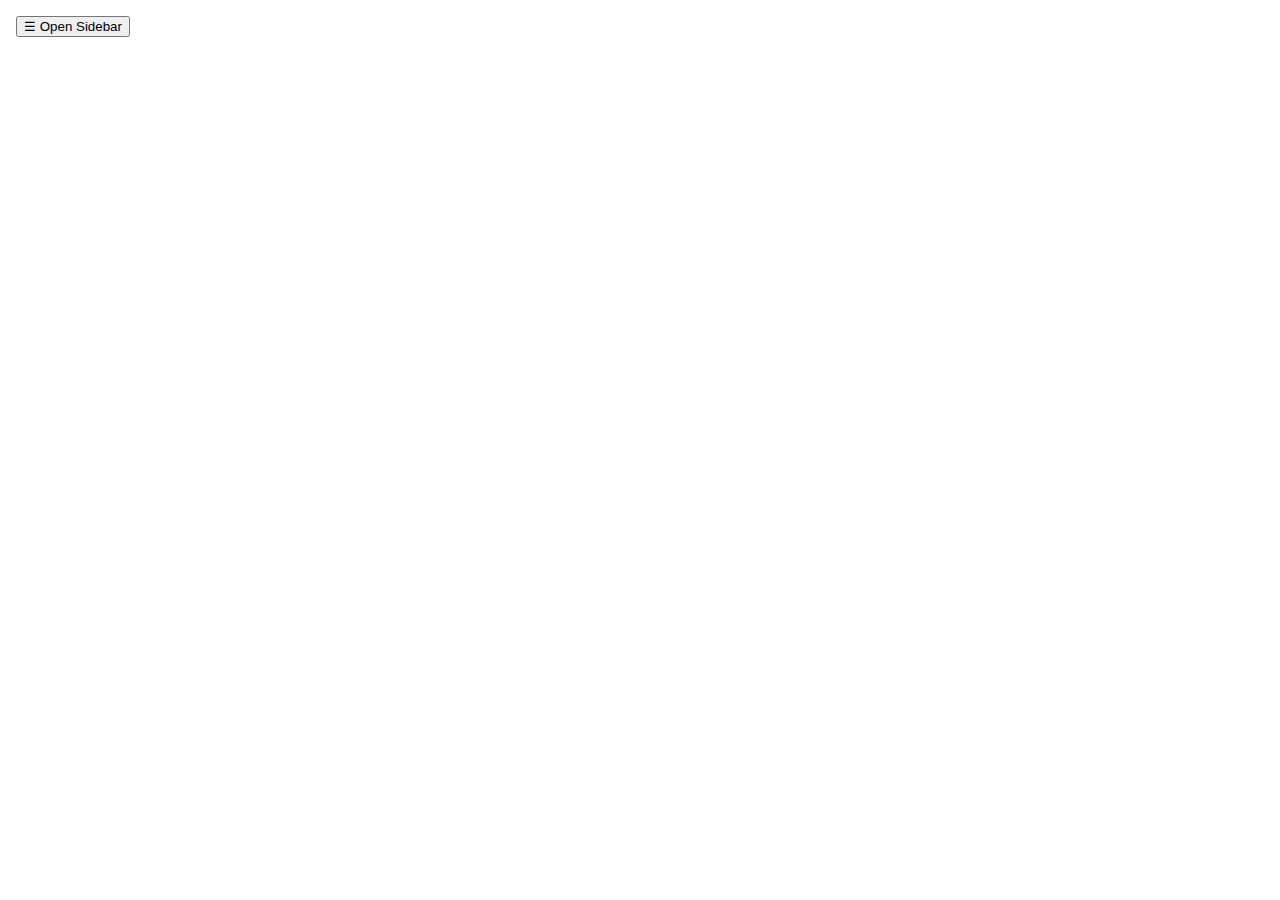
<file: index.html>
<!DOCTYPE html>
<html lang="en">
<head>
    <meta charset="UTF-8">
    <meta name="viewport" content="width=device-width, initial-scale=1.0">
    <title>Document</title>
    <style>
        body {
            margin: 0;
            font-family: Arial, sans-serif;
        }
        .sidebar {
            height: 100%;
            width: 0;
            position: absolute;
            z-index: 1;
            top: 0;
            left: 0;
            background-color: #111;
            overflow-x: hidden;
            transition: 0.5s;
            padding-top: 60px;
        }
        .sidebar a {
            padding: 8px 8px 8px 32px;
            text-decoration: none;
            font-size: 25px;
            color: #818181;
            display: block;
            transition: 0.3s;
        }
        .sidebar a:hover {
            color: #f1f1f1;
        }
        .sidebar .closebtn {
            position: absolute;
            top: 0;
            right: 25px;
            font-size: 36px;
            margin-left: 50px;
        }
        #main {
            transition: margin-left .5s;
            padding: 16px;
        }
    </style>
</head>
<body>

<div id="mySidebar" class="sidebar">
    <a href="javascript:void(0)" class="closebtn" onclick="closeNav()">×</a>
    <a href="#">Home</a>
    <a href="#">Services</a>
    <a href="#">Clients</a>
    <a href="#">Contact</a>
</div>

<div id="main">
    <button onclick="openNav()">☰ Open Sidebar</button>
</div>

<script>
    function openNav() {
        document.getElementById("mySidebar").style.width = "250px";
        document.getElementById("main").style.marginLeft = "250px";
    }

    function closeNav() {
        document.getElementById("mySidebar").style.width = "0";
        document.getElementById("main").style.marginLeft= "0";
    }
</script>

</body>
</html>
</file>
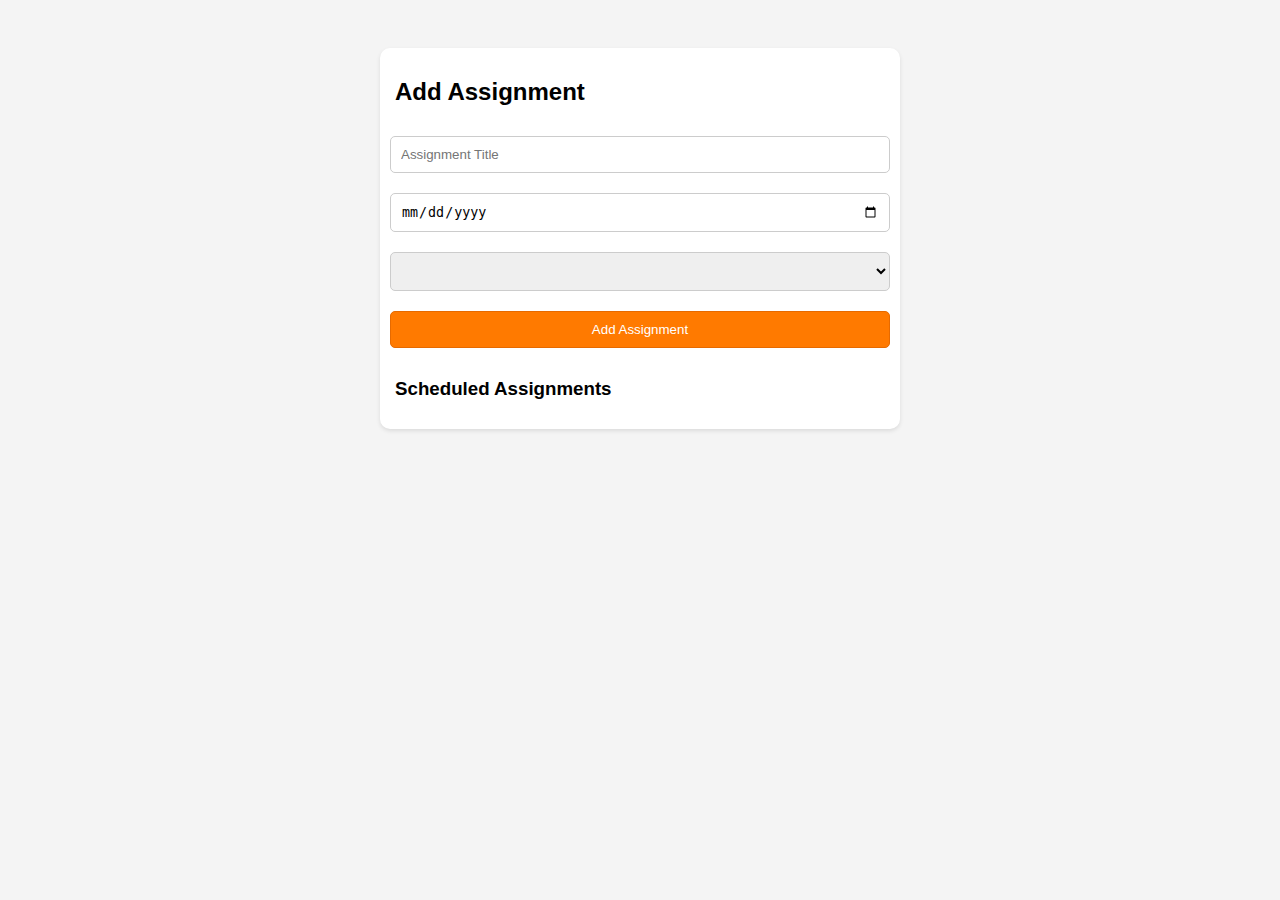
<file: Ronnie Gu/form.html>
<!DOCTYPE html>
<html lang="en">
<head>
    <meta charset="UTF-8">
    <meta name="viewport" content="width=device-width, initial-scale=1.0">
    <title>Assignment Scheduler</title>
    <link rel="stylesheet" href="form.css">
</head>
<body>
<div class="container">
    <h2>Add Assignment</h2>
    <form id="assignmentForm">
        <label for="title"></label><input type="text" id="title" placeholder="Assignment Title" required>
        <label for="dueDate"></label><input type="date" id="dueDate" required>
        <label for="priority"></label><select id="priority">
            <option value="High">High</option>
            <option value="Medium">Medium</option>
            <option value="Low">Low</option>
        </select>
        <button type="submit">Add Assignment</button>
    </form>
    <div class="assignments" id="assignmentList">
        <h3>Scheduled Assignments</h3>
        <ul id="list"></ul>
    </div>
</div>
<script src="form.js"></script>
</body>
</html>
</file>
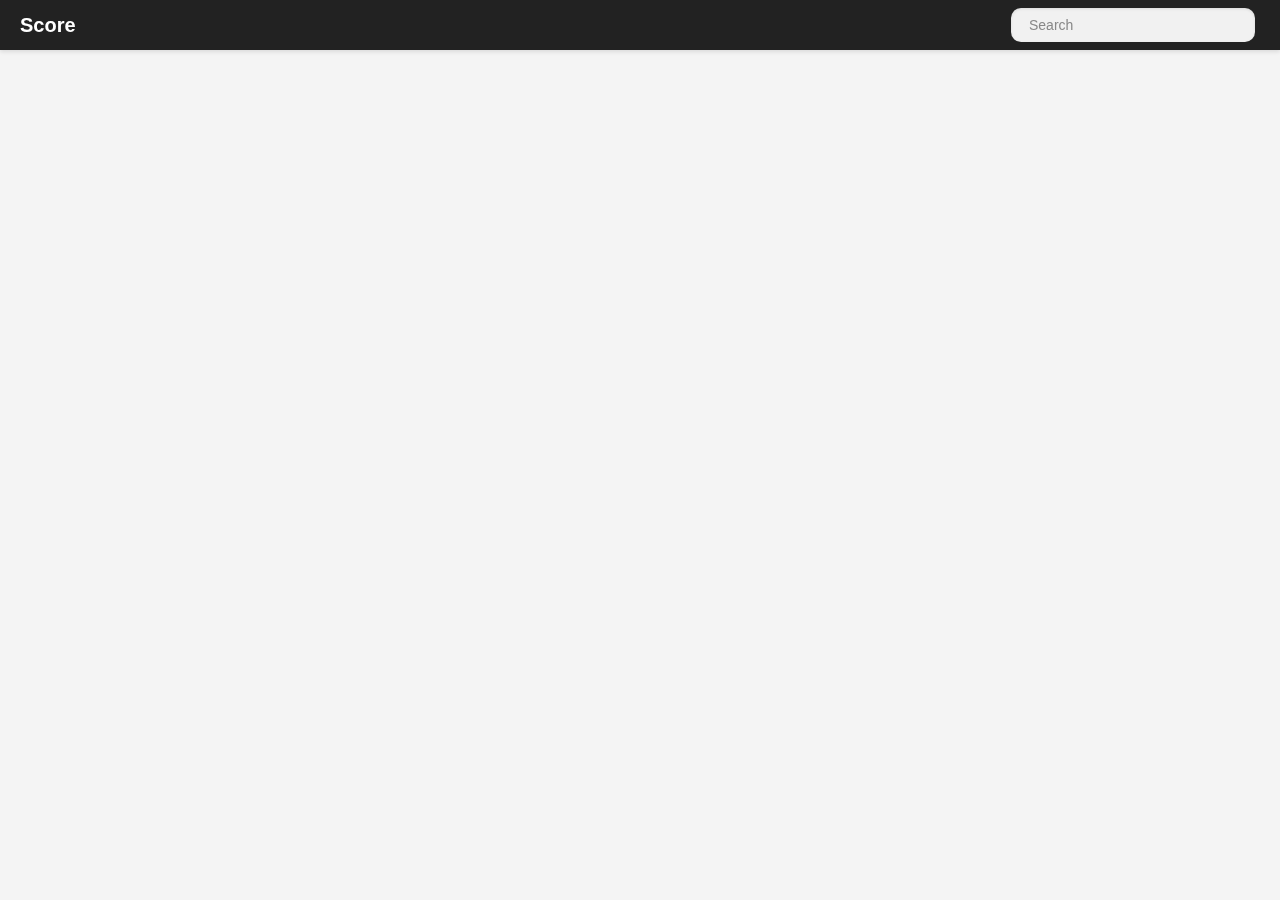
<file: Ronnie Gu/placeholder.html>
<!DOCTYPE html>
<html lang="en">
<head>
  <meta charset="UTF-8">
  <meta name="viewport" content="width=device-width, initial-scale=1.0">
  <title>homepage</title>
  <style>
    * {
        margin: 0;
        padding: 0;
        box-sizing: border-box;
        font-family: Arial, sans-serif;
    }

    body {
        padding-top: 50px; /* Prevent content from being hidden behind the fixed topbar */
        background-color: #f4f4f4;
    }

    .topbar {
        position: fixed;
        top: 0;
        left: 0;
        width: 100%;
        height: 50px;
        background-color: #222;
        color: white;
        display: flex;
        align-items: center;
        justify-content: space-between;
        padding: 0 20px;
        box-shadow: 0 2px 4px rgba(0, 0, 0, 0.1);
        z-index: 1000;
    }

    .logo {
        font-size: 20px;
        font-weight: bold;
    }

    .search-bar {
        display: flex;
        align-items: center;
        background-color: #f1f1f1;
        padding: 3px 12px;
        border-radius: 10px;
        box-shadow: inset 0 1px 3px rgba(0, 0, 0, 0.1);
        transition: all 0.3s ease-in-out;
        margin-right: 5px; /* Move the search bar slightly to the left, leaving a gap on the right */
    }

    .search-bar input {
        padding: 6px;
        width: 220px;
        border: none;
        background: transparent;
        outline: none;
        font-size: 14px;
        color: #333;
    }

    .search-bar input::placeholder {
        color: #888;
    }

    .search-bar button {
        display: none; /* Hide button for a cleaner look */
    }
  </style>
</head>
<body>
<div class="topbar">
  <div class="logo">Score</div>
  <div class="search-bar">
    <label>
      <input type="text" placeholder="Search">
    </label>
  </div>
</div>
</body>
</html>
</file>
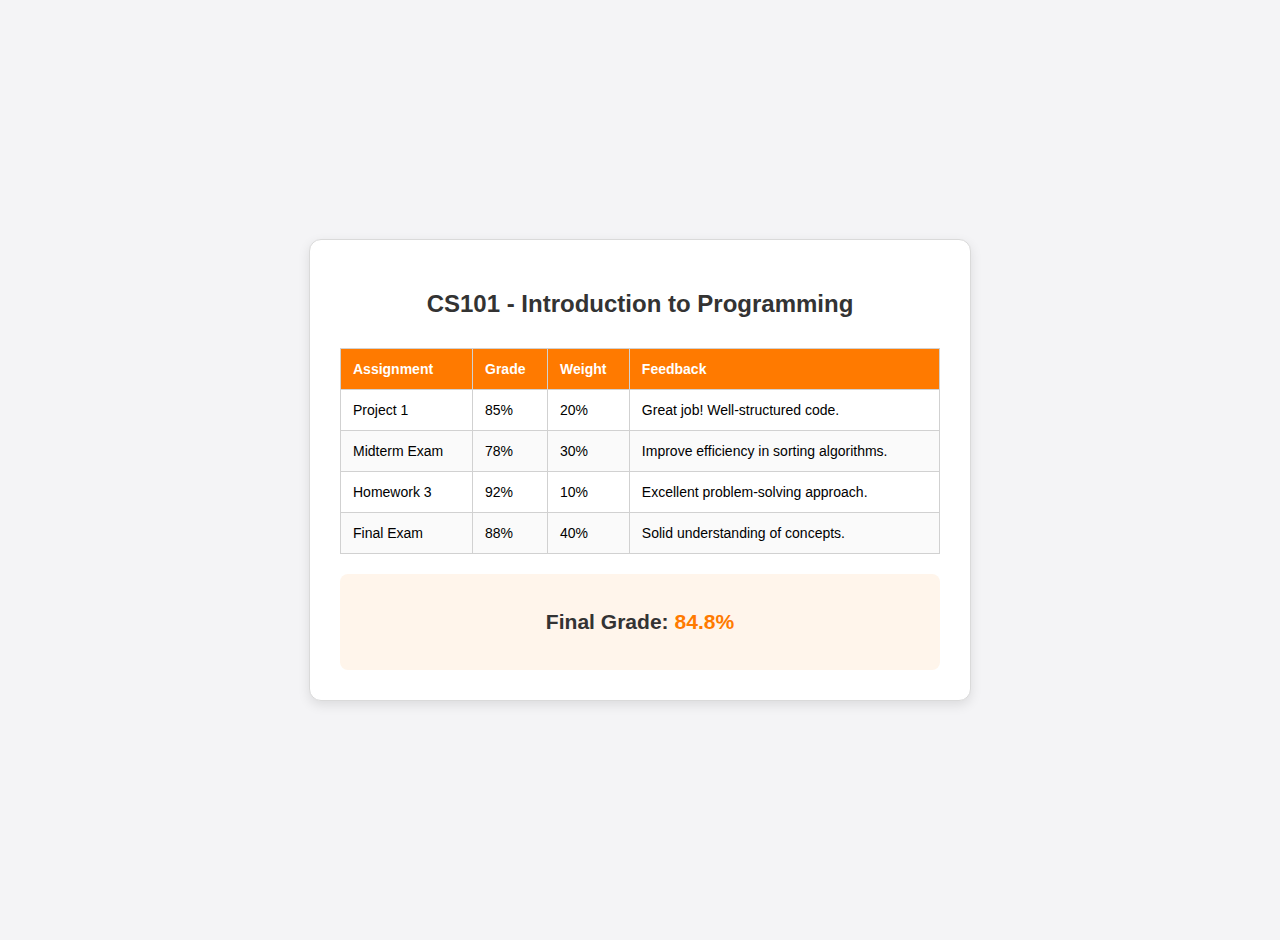
<file: Vinay Dhillon/course.html>
<!DOCTYPE html>
<html lang="en">
<head>
  <meta charset="UTF-8">
  <meta name="viewport" content="width=device-width, initial-scale=1.0">
  <title>Course Grades - CS101</title>
  <link rel="stylesheet" href="style-grades.css">
</head>
<body>
<div class="container">
  <h2>CS101 - Introduction to Programming</h2>

  <div class="grades-table">
    <table>
      <thead>
      <tr>
        <th>Assignment</th>
        <th>Grade</th>
        <th>Weight</th>
        <th>Feedback</th>
      </tr>
      </thead>
      <tbody>
      <tr>
        <td>Project 1</td>
        <td>85%</td>
        <td>20%</td>
        <td>Great job! Well-structured code.</td>
      </tr>
      <tr>
        <td>Midterm Exam</td>
        <td>78%</td>
        <td>30%</td>
        <td>Improve efficiency in sorting algorithms.</td>
      </tr>
      <tr>
        <td>Homework 3</td>
        <td>92%</td>
        <td>10%</td>
        <td>Excellent problem-solving approach.</td>
      </tr>
      <tr>
        <td>Final Exam</td>
        <td>88%</td>
        <td>40%</td>
        <td>Solid understanding of concepts.</td>
      </tr>
      </tbody>
    </table>
  </div>

  <div class="course-summary">
    <h3>Final Grade: <span class="highlight">84.8%</span></h3>
  </div>
</div>
</body>
</html>
</file>
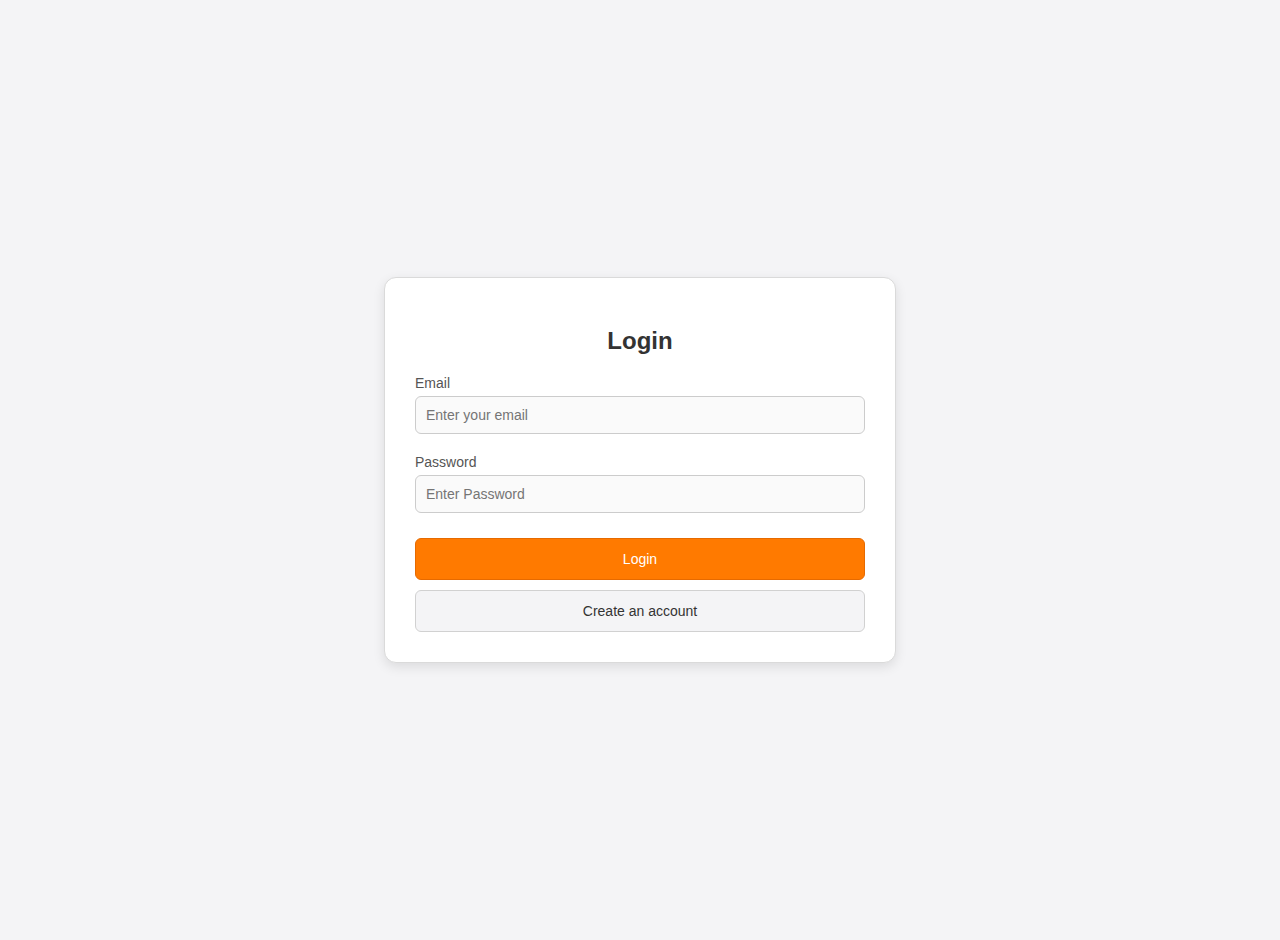
<file: Vinay Dhillon/login.html>
<!DOCTYPE html>
<html lang="en">
<head>
  <meta charset="UTF-8">
  <meta name="viewport" content="width=device-width, initial-scale=1.0">
  <title>Login</title>
  <link rel="stylesheet" href="style-login.css">
</head>
<body>
<div class="container">
  <h2>Login</h2>
  <form id="loginForm">

    <div class="form-group">
      <label for="email">Email</label>
      <input type="text" id="email" name="email" placeholder="Enter your email" required>
      <span class="error" id="emailError"></span>
    </div>

    <div class="form-group">
      <label for="password">Password</label>
      <input type="password" id="password" name="password" placeholder="Enter Password" required>
      <span class="error" id="passwordError"></span>
    </div>

    <div class="button-group">
      <button type="submit">Login</button>
      <button type="button" class="secondary-btn" onclick="window.location.href='register.html';">Create an account</button>
    </div>
  </form>
</div>
<script src="login.js"></script>
</body>
</html>
</file>
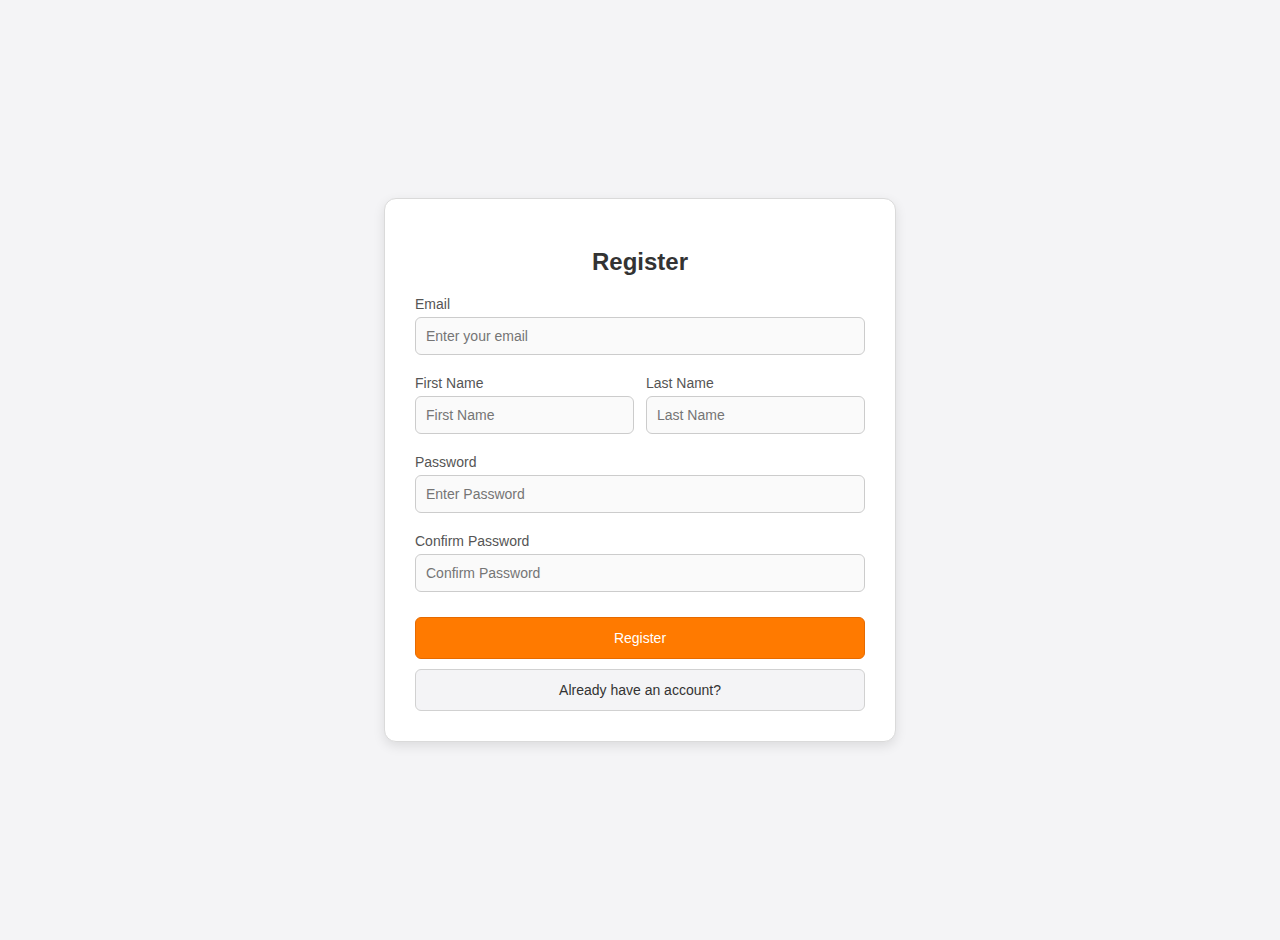
<file: Vinay Dhillon/register.html>
<!DOCTYPE html>
<html lang="en">
<head>
  <meta charset="UTF-8">
  <meta name="viewport" content="width=device-width, initial-scale=1.0">
  <title>Register</title>
  <link rel="stylesheet" href="style-register.css">
</head>
<body>
<div class="container">
  <h2>Register</h2>
  <form id="registerForm">

    <div class="form-group">
      <label for="email">Email</label>
      <input type="text" id="email" name="email" placeholder="Enter your email" required>
      <span class="error" id="emailError"></span>
    </div>

    <div class="row">
      <div class="form-group half-width">
        <label for="first_name">First Name</label>
        <input type="text" id="first_name" name="first_name" placeholder="First Name" required>
        <span class="error" id="firstNameError"></span>
      </div>
      <div class="form-group half-width">
        <label for="last_name">Last Name</label>
        <input type="text" id="last_name" name="last_name" placeholder="Last Name" required>
        <span class="error" id="lastNameError"></span>
      </div>
    </div>

    <div class="form-group">
      <label for="password">Password</label>
      <input type="password" id="password" name="password" placeholder="Enter Password" required>
      <span class="error" id="passwordError"></span>
    </div>

    <div class="form-group">
      <label for="confirm_password">Confirm Password</label>
      <input type="password" id="confirm_password" name="confirm_password" placeholder="Confirm Password" required>
      <span class="error" id="confirmPasswordError"></span>
    </div>

    <div class="button-group">
      <button type="submit">Register</button>
      <button type="button" class="secondary-btn" onclick="window.location.href='login.html';">Already have an account?</button>
    </div>
  </form>
</div>
<script src="script.js"></script>
</body>
</html>
</file>
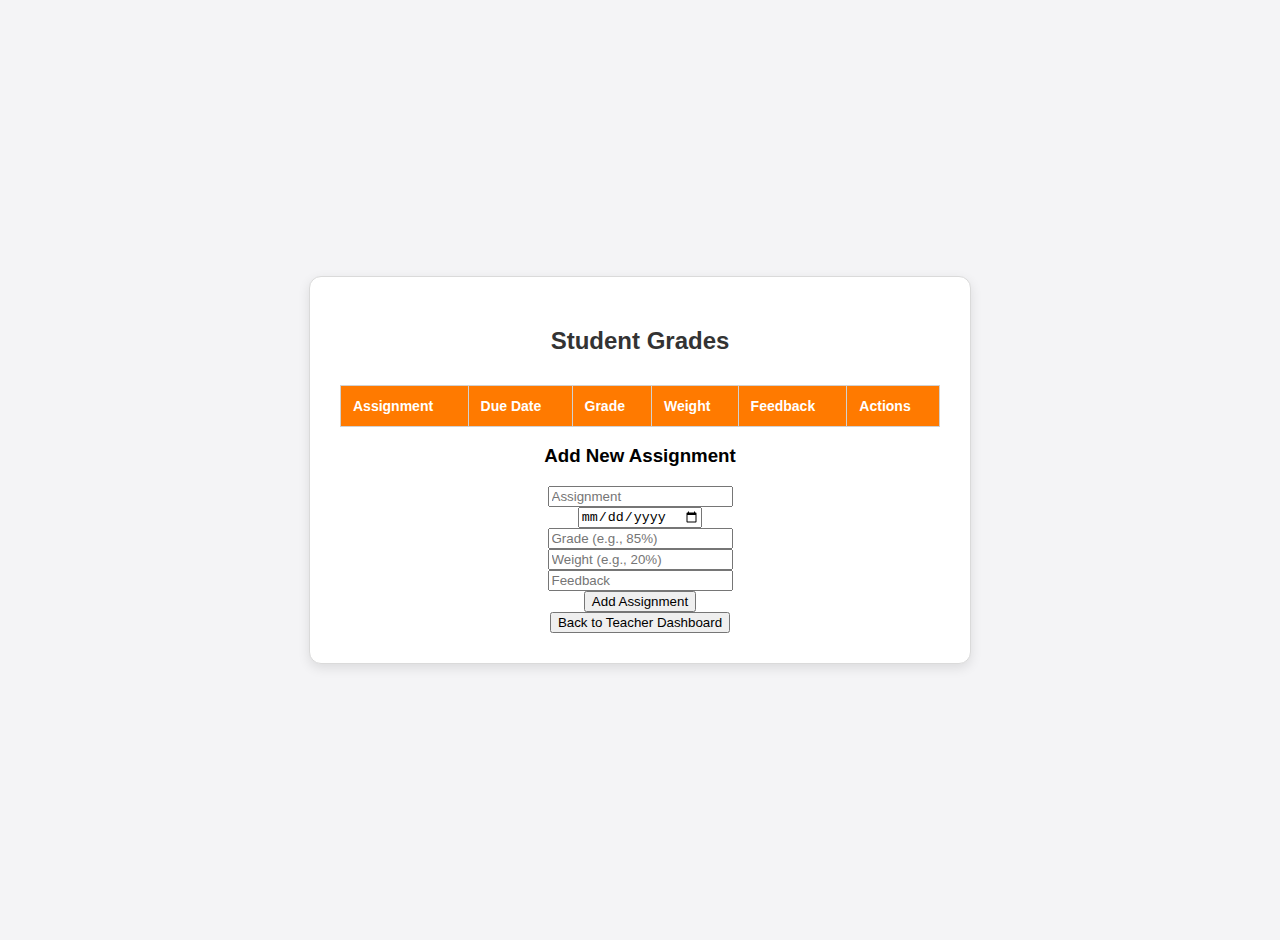
<file: Vinay Dhillon/student-grades.html>
<!DOCTYPE html>
<html lang="en">
<head>
  <meta charset="UTF-8">
  <meta name="viewport" content="width=device-width, initial-scale=1.0">
  <title>Student Grades</title>
  <link rel="stylesheet" href="style-grades.css">
</head>
<body>
<div class="container">
  <h2 id="studentName">Student Grades</h2>

  <div class="grades-table">
    <table id="gradesTable">
      <thead>
      <tr>
        <th>Assignment</th>
        <th>Due Date</th>
        <th>Grade</th>
        <th>Weight</th>
        <th>Feedback</th>
        <th>Actions</th>
      </tr>
      </thead>
      <tbody id="gradesBody">
      <!-- Student's assignments will be loaded here -->
      </tbody>
    </table>
  </div>

  <h3>Add New Assignment</h3>
  <form id="addAssignmentForm">
    <div class="form-group">
      <input type="text" id="assignment" placeholder="Assignment" required>
    </div>
    <div class="form-group">
      <input type="date" id="dueDate" required>
    </div>
    <div class="form-group">
      <input type="text" id="grade" placeholder="Grade (e.g., 85%)">
    </div>
    <div class="form-group">
      <input type="text" id="weight" placeholder="Weight (e.g., 20%)">
    </div>
    <div class="form-group">
      <input type="text" id="feedback" placeholder="Feedback">
    </div>
    <button type="button" onclick="addAssignment()">Add Assignment</button>
  </form>

  <div class="button-group">
    <button class="secondary-btn" onclick="goBack()">Back to Teacher Dashboard</button>
  </div>
</div>

<script src="student-grades.js"></script>
</body>
</html>
</file>
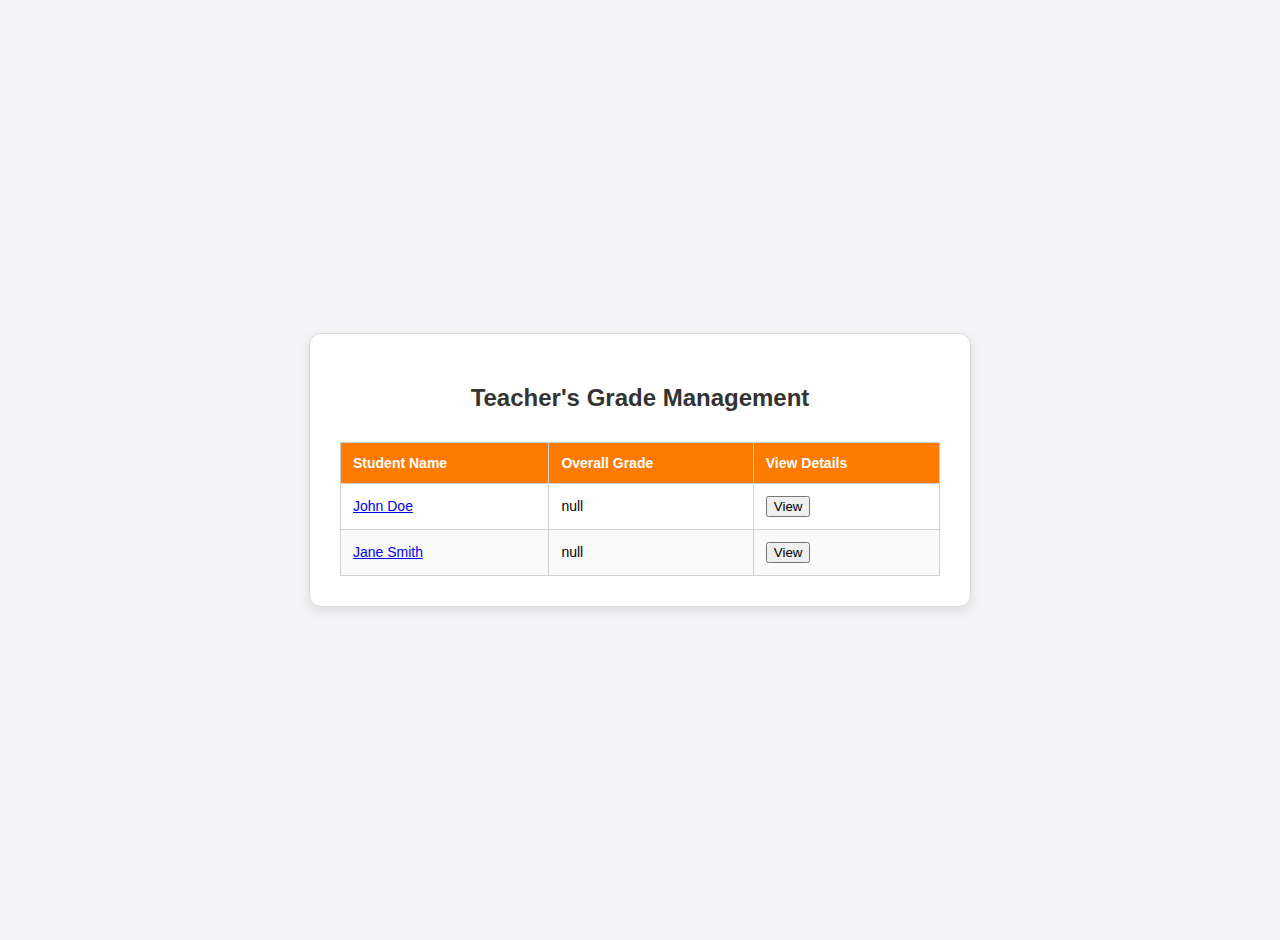
<file: Vinay Dhillon/teacher-grades.html>
<!DOCTYPE html>
<html lang="en">
<head>
  <meta charset="UTF-8">
  <meta name="viewport" content="width=device-width, initial-scale=1.0">
  <title>Teacher Grade Management</title>
  <link rel="stylesheet" href="style-grades.css">
</head>
<body>
<div class="container">
  <h2>Teacher's Grade Management</h2>

  <div class="grades-table">
    <table>
      <thead>
      <tr>
        <th>Student Name</th>
        <th>Overall Grade</th>
        <th>View Details</th>
      </tr>
      </thead>
      <tbody id="studentList">
      <tr>
        <td><a href="student-grades.html?student=JohnDoe">John Doe</a></td>
        <td id="overall-JohnDoe">null</td>
        <td><button onclick="viewStudent('JohnDoe')">View</button></td>
      </tr>
      <tr>
        <td><a href="student-grades.html?student=JaneSmith">Jane Smith</a></td>
        <td id="overall-JaneSmith">null</td>
        <td><button onclick="viewStudent('JaneSmith')">View</button></td>
      </tr>
      </tbody>
    </table>
  </div>
</div>

<script>
  function viewStudent(studentName) {
      window.location.href = `student-grades.html?student=${studentName}`;
  }

  // Load overall grades from storage
  document.addEventListener("DOMContentLoaded", function () {
      const students = ["JohnDoe", "JaneSmith"];
      students.forEach(student => {
          const storedGrade = localStorage.getItem(`overall-${student}`);
          document.getElementById(`overall-${student}`).textContent = storedGrade ? `${storedGrade}%` : "null";
      });
  });
</script>
</body>
</html>
</file>
<file: Ronnie Gu/form.css>
body {
    font-family: Arial, sans-serif;
    padding: 30px;
    background-color: #f4f4f4;
}

.container {
    max-width: 500px;
    margin: 10px auto;
    background: white;
    padding: 10px;
    border-radius: 10px;
    box-shadow: 0 2px 4px rgba(0, 0, 0, 0.1);
}

/*heading shift*/
h2, h3 {
    margin-left: 5px;
}

input, select, button {
    width: 100%;
    padding: 10px;
    margin: 10px 0;
    border: 1px solid #ccc;
    border-radius: 5px;
    box-sizing: border-box;
}

button {
    background-color: #FF7A00;
    color: white;
    border: 1px solid #E66A00;
    cursor: pointer;
}

button:hover {
    background-color: #E66A00;
}

.assignments {
    margin-top: 20px;
}
</file>
<file: Vinay Dhillon/style-grades.css>
body {
    font-family: 'Inter', sans-serif;
    background-color: #F4F4F6;
    display: flex;
    justify-content: center;
    align-items: center;
    height: 100vh;
    margin: 0;
    padding: 20px;
}


.container {
    background: #FFFFFF;
    padding: 30px;
    border-radius: 12px;
    box-shadow: 0px 4px 12px rgba(0, 0, 0, 0.1);
    width: 90%;
    max-width: 600px;
    text-align: center;
    border: 1px solid #DADADA;
}


h2 {
    margin-bottom: 20px;
    color: #333333;
    font-weight: 600;
}


.grades-table {
    margin-top: 10px;
    overflow-x: auto;
}


table {
    width: 100%;
    border-collapse: collapse;
    margin-top: 10px;
}

th, td {
    padding: 12px;
    border: 1px solid #D1D1D1;
    text-align: left;
    font-size: 14px;
}

th {
    background-color: #FF7A00;
    color: white;
    font-weight: 600;
}

tr:nth-child(even) {
    background-color: #FAFAFA;
}

tr:hover {
    background-color: #FFF5EB;
    transition: background 0.3s ease;
}


.course-summary {
    margin-top: 20px;
    padding: 15px;
    background-color: #FFF5EB;
    border-radius: 8px;
    font-size: 18px;
    font-weight: 600;
    color: #333333;
}


.highlight {
    color: #FF7A00;
    font-weight: bold;
}
</file>
<file: Vinay Dhillon/style-login.css>
body {
    font-family: 'Inter', sans-serif;
    background-color: #F4F4F6;
    display: flex;
    justify-content: center;
    align-items: center;
    height: 100vh;
    margin: 0;
    padding: 20px;
}


.container {
    background: #FFFFFF;
    padding: 30px;
    border-radius: 12px;
    box-shadow: 0px 4px 12px rgba(0, 0, 0, 0.1);
    width: 90%;
    max-width: 450px;
    text-align: center;
    border: 1px solid #DADADA;
}


h2 {
    margin-bottom: 20px;
    color: #333333;
    font-weight: 600;
}


.form-group {
    margin-bottom: 15px;
    text-align: left;
    width: 100%;
    display: flex;
    flex-direction: column;
}


label {
    font-size: 14px;
    font-weight: 500;
    color: #555555;
    margin-bottom: 5px;
}


input {
    width: 100%;
    padding: 10px;
    border: 1px solid #CCCCCC;
    border-radius: 6px;
    font-size: 14px;
    background-color: #FAFAFA;
    color: #333333;
    box-sizing: border-box;
    transition: border 0.3s, background 0.3s;
}

input:focus {
    border: 1px solid #FF7A00;
    background-color: #FFF5EB;
    outline: none;
}


.error {
    color: #D63031;
    font-size: 12px;
    margin-top: 5px;
}


.button-group {
    display: flex;
    flex-direction: column;
    gap: 10px;
    margin-top: 20px;
}

button {
    padding: 12px;
    border: none;
    border-radius: 6px;
    cursor: pointer;
    font-size: 14px;
    font-weight: 500;
    transition: 0.3s;
}

button[type="submit"] {
    background-color: #FF7A00;
    color: white;
    border: 1px solid #E66A00;
}

button[type="submit"]:hover {
    background-color: #E66A00;
}

.secondary-btn {
    background-color: #F4F4F6;
    color: #333333;
    border: 1px solid #D1D1D1;
}

.secondary-btn:hover {
    background-color: #E6E6E6;
}
</file>
<file: Vinay Dhillon/style-register.css>
body {
    font-family: 'Inter', sans-serif;
    background-color: #F4F4F6;
    display: flex;
    justify-content: center;
    align-items: center;
    height: 100vh;
    margin: 0;
    padding: 20px;
}


.container {
    background: #FFFFFF;
    padding: 30px;
    border-radius: 12px;
    box-shadow: 0px 4px 12px rgba(0, 0, 0, 0.1);
    width: 90%;
    max-width: 450px;
    text-align: center;
    border: 1px solid #DADADA;
}


h2 {
    margin-bottom: 20px;
    color: #333333;
    font-weight: 600;
}


.form-group {
    margin-bottom: 15px;
    text-align: left;
    width: 100%;
    display: flex;
    flex-direction: column;
}


label {
    font-size: 14px;
    font-weight: 500;
    color: #555555;
    margin-bottom: 5px;
}


input {
    width: 100%;
    padding: 10px;
    border: 1px solid #CCCCCC;
    border-radius: 6px;
    font-size: 14px;
    background-color: #FAFAFA;
    color: #333333;
    box-sizing: border-box;
    transition: border 0.3s, background 0.3s;
}

input:focus {
    border: 1px solid #FF7A00;
    background-color: #FFF5EB;
    outline: none;
}


.error {
    color: #D63031;
    font-size: 12px;
    margin-top: 5px;
}


.row {
    display: flex;
    gap: 12px;
    justify-content: space-between;
}

.half-width {
    width: 50%;
}


.button-group {
    display: flex;
    flex-direction: column;
    gap: 10px;
    margin-top: 20px;
}

button {
    padding: 12px;
    border: none;
    border-radius: 6px;
    cursor: pointer;
    font-size: 14px;
    font-weight: 500;
    transition: 0.3s;
}

button[type="submit"] {
    background-color: #FF7A00;
    color: white;
    border: 1px solid #E66A00;
}

button[type="submit"]:hover {
    background-color: #E66A00;
}

.secondary-btn {
    background-color: #F4F4F6;
    color: #333333;
    border: 1px solid #D1D1D1;
}

.secondary-btn:hover {
    background-color: #E6E6E6;
}
</file>
